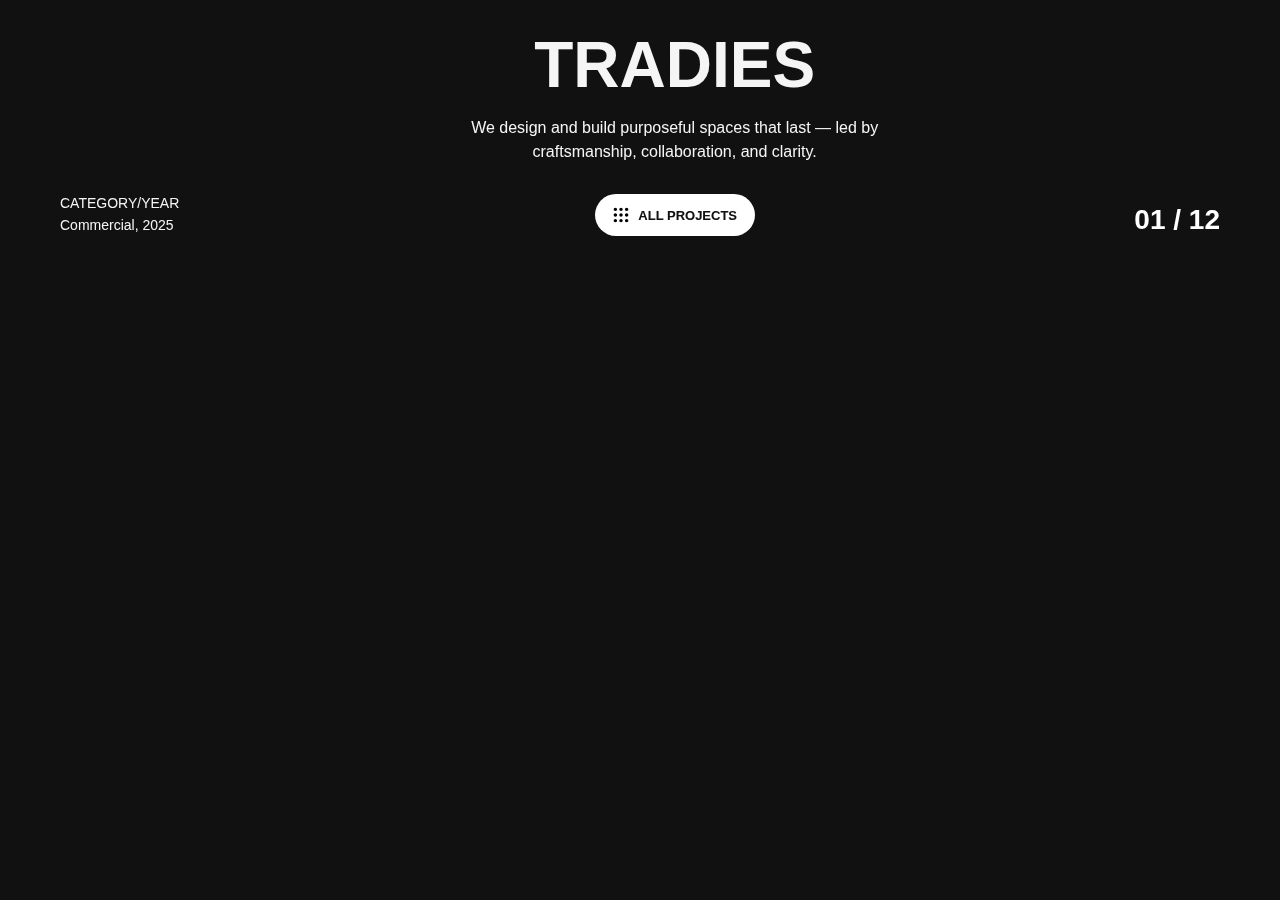
<file: project-hero.html>
<!DOCTYPE html>
<html lang="en">
<head>
  <meta charset="UTF-8">
  <meta name="viewport" content="width=device-width, initial-scale=1.0">
  <title>Project Hero</title>
  <link rel="stylesheet" href="project-hero.css">
</head>
<body>

  <div class="project-hero">
    <!-- Left: Category/Year -->
    <div class="project-hero__meta">
      <div class="project-hero__label">Category/Year</div>
      <div class="project-hero__value">Commercial, 2025</div>
    </div>

    <!-- Center: Main Content -->
    <div class="project-hero__content">
      <div class="project-hero__main">
        <h1 class="project-hero__title">Tradies</h1>
        <p class="project-hero__description">We design and build purposeful spaces that last — led by craftsmanship, collaboration, and clarity.</p>
      </div>

      <a href="projects.html" class="project-hero__btn">
        <svg width="28" height="28" viewBox="0 0 28 28" fill="none" xmlns="http://www.w3.org/2000/svg">
          <path fill-rule="evenodd" clip-rule="evenodd" d="M16.625 5.25C16.625 5.94619 16.3484 6.61387 15.8562 7.10616C15.3639 7.59844 14.6962 7.875 14 7.875C13.3038 7.875 12.6361 7.59844 12.1438 7.10616C11.6516 6.61387 11.375 5.94619 11.375 5.25C11.375 4.55381 11.6516 3.88613 12.1438 3.39384C12.6361 2.90156 13.3038 2.625 14 2.625C14.6962 2.625 15.3639 2.90156 15.8562 3.39384C16.3484 3.88613 16.625 4.55381 16.625 5.25ZM5.25 16.625C5.94619 16.625 6.61387 16.3484 7.10616 15.8562C7.59844 15.3639 7.875 14.6962 7.875 14C7.875 13.3038 7.59844 12.6361 7.10616 12.1438C6.61387 11.6516 5.94619 11.375 5.25 11.375C4.55381 11.375 3.88613 11.6516 3.39384 12.1438C2.90156 12.6361 2.625 13.3038 2.625 14C2.625 14.6962 2.90156 15.3639 3.39384 15.8562C3.88613 16.3484 4.55381 16.625 5.25 16.625ZM16.625 14C16.625 14.6962 16.3484 15.3639 15.8562 15.8562C15.3639 16.3484 14.6962 16.625 14 16.625C13.3038 16.625 12.6361 16.3484 12.1438 15.8562C11.6516 15.3639 11.375 14.6962 11.375 14C11.375 13.3038 11.6516 12.6361 12.1438 12.1438C12.6361 11.6516 13.3038 11.375 14 11.375C14.6962 11.375 15.3639 11.6516 15.8562 12.1438C16.3484 12.6361 16.625 13.3038 16.625 14ZM25.375 14C25.375 14.6962 25.0984 15.3639 24.6062 15.8562C24.1139 16.3484 23.4462 16.625 22.75 16.625C22.0538 16.625 21.3861 16.3484 20.8938 15.8562C20.4016 15.3639 20.125 14.6962 20.125 14C20.125 13.3038 20.4016 12.6361 20.8938 12.1438C21.3861 11.6516 22.0538 11.375 22.75 11.375C23.4462 11.375 24.1139 11.6516 24.6062 12.1438C25.0984 12.6361 25.375 13.3038 25.375 14ZM22.75 7.875C23.4462 7.875 24.1139 7.59844 24.6062 7.10616C25.0984 6.61387 25.375 5.94619 25.375 5.25C25.375 4.55381 25.0984 3.88613 24.6062 3.39384C24.1139 2.90156 23.4462 2.625 22.75 2.625C22.0538 2.625 21.3861 2.90156 20.8938 3.39384C20.4016 3.88613 20.125 4.55381 20.125 5.25C20.125 5.94619 20.4016 6.61387 20.8938 7.10616C21.3861 7.59844 22.0538 7.875 22.75 7.875ZM7.875 5.25C7.875 5.94619 7.59844 6.61387 7.10616 7.10616C6.61387 7.59844 5.94619 7.875 5.25 7.875C4.55381 7.875 3.88613 7.59844 3.39384 7.10616C2.90156 6.61387 2.625 5.94619 2.625 5.25C2.625 4.55381 2.90156 3.88613 3.39384 3.39384C3.88613 2.90156 4.55381 2.625 5.25 2.625C5.94619 2.625 6.61387 2.90156 7.10616 3.39384C7.59844 3.88613 7.875 4.55381 7.875 5.25ZM14 25.375C14.6962 25.375 15.3639 25.0984 15.8562 24.6062C16.3484 24.1139 16.625 23.4462 16.625 22.75C16.625 22.0538 16.3484 21.3861 15.8562 20.8938C15.3639 20.4016 14.6962 20.125 14 20.125C13.3038 20.125 12.6361 20.4016 12.1438 20.8938C11.6516 21.3861 11.375 22.0538 11.375 22.75C11.375 23.4462 11.6516 24.1139 12.1438 24.6062C12.6361 25.0984 13.3038 25.375 14 25.375ZM25.375 22.75C25.375 23.4462 25.0984 24.1139 24.6062 24.6062C24.1139 25.0984 23.4462 25.375 22.75 25.375C22.0538 25.375 21.3861 25.0984 20.8938 24.6062C20.4016 24.1139 20.125 23.4462 20.125 22.75C20.125 22.0538 20.4016 21.3861 20.8938 20.8938C21.3861 20.4016 22.0538 20.125 22.75 20.125C23.4462 20.125 24.1139 20.4016 24.6062 20.8938C25.0984 21.3861 25.375 22.0538 25.375 22.75ZM5.25 25.375C5.94619 25.375 6.61387 25.0984 7.10616 24.6062C7.59844 24.1139 7.875 23.4462 7.875 22.75C7.875 22.0538 7.59844 21.3861 7.10616 20.8938C6.61387 20.4016 5.94619 20.125 5.25 20.125C4.55381 20.125 3.88613 20.4016 3.39384 20.8938C2.90156 21.3861 2.625 22.0538 2.625 22.75C2.625 23.4462 2.90156 24.1139 3.39384 24.6062C3.88613 25.0984 4.55381 25.375 5.25 25.375Z" fill="black"/>
        </svg>
        <span>All projects</span>
      </a>
    </div>

    <!-- Right: Project Number -->
    <div class="project-hero__number">01 / 12</div>
  </div>

</body>
</html>
</file>
<file: project-hero.css>
/* ========================================
   PROJECT HERO SECTION
   ======================================== */

* {
  margin: 0;
  padding: 0;
  box-sizing: border-box;
}

body {
  background: #111111;
  font-family: 'Neue Haas Grotesk Display Pro', -apple-system, BlinkMacSystemFont, sans-serif;
}

/* Main Container */
.project-hero {
  width: 100%;
  max-width: 1920px;
  margin: 0 auto;
  padding: 30px 60px 0;
  display: flex;
  justify-content: space-between;
  align-items: flex-end;
}

/* Left: Meta Info */
.project-hero__meta {
  display: flex;
  flex-direction: column;
  gap: 2px;
  min-width: 155px;
}

.project-hero__label {
  color: #F5F5F5;
  font-size: 14px;
  font-family: 'Francois One', sans-serif;
  font-weight: 400;
  text-transform: uppercase;
  line-height: 1.24;
}

.project-hero__value {
  color: #F5F5F5;
  font-size: 14px;
  font-weight: 500;
  line-height: 1.59;
}

/* Center: Main Content */
.project-hero__content {
  flex: 1;
  max-width: 500px;
  display: flex;
  flex-direction: column;
  align-items: center;
  gap: 30px;
}

.project-hero__main {
  display: flex;
  flex-direction: column;
  align-items: center;
  gap: 16px;
  width: 100%;
}

.project-hero__title {
  color: #F5F5F5;
  font-size: 64px;
  font-weight: 600;
  text-transform: uppercase;
  line-height: 1.1;
  text-align: center;
  margin: 0;
}

.project-hero__description {
  color: #F5F5F5;
  font-size: 16px;
  font-weight: 500;
  line-height: 1.5;
  text-align: center;
  margin: 0;
}

/* Button */
.project-hero__btn {
  display: inline-flex;
  align-items: center;
  justify-content: center;
  gap: 8px;
  width: 160px;
  height: 42px;
  background: white;
  border-radius: 40px;
  text-decoration: none;
  transition: all 0.3s ease;
}

.project-hero__btn svg {
  width: 18px;
  height: 18px;
}

.project-hero__btn span {
  mix-blend-mode: difference;
  color: #EEEEEE;
  font-size: 13px;
  font-weight: 600;
  text-transform: uppercase;
  line-height: 1;
}

.project-hero__btn:hover {
  background: #111111;
  outline: 1px solid white;
}

.project-hero__btn:hover svg path {
  fill: white;
}

/* Right: Project Number */
.project-hero__number {
  color: white;
  font-size: 28px;
  font-weight: 600;
  text-transform: uppercase;
  line-height: 1.16;
  white-space: nowrap;
}

/* Responsive */
@media (max-width: 900px) {
  .project-hero {
    flex-direction: column;
    align-items: center;
    padding: 40px 30px;
    gap: 30px;
  }

  .project-hero__meta {
    align-items: center;
    text-align: center;
  }

  .project-hero__title {
    font-size: 60px;
  }

  .project-hero__description {
    font-size: 16px;
  }

  .project-hero__number {
    font-size: 28px;
  }
}

@media (max-width: 600px) {
  .project-hero {
    padding: 30px 20px;
  }

  .project-hero__title {
    font-size: 48px;
  }

  .project-hero__label,
  .project-hero__value,
  .project-hero__description {
    font-size: 14px;
  }

  .project-hero__btn {
    width: 160px;
    height: 44px;
  }

  .project-hero__btn span {
    font-size: 13px;
  }

  .project-hero__btn svg {
    width: 20px;
    height: 20px;
  }

  .project-hero__number {
    font-size: 24px;
  }
}
</file>
